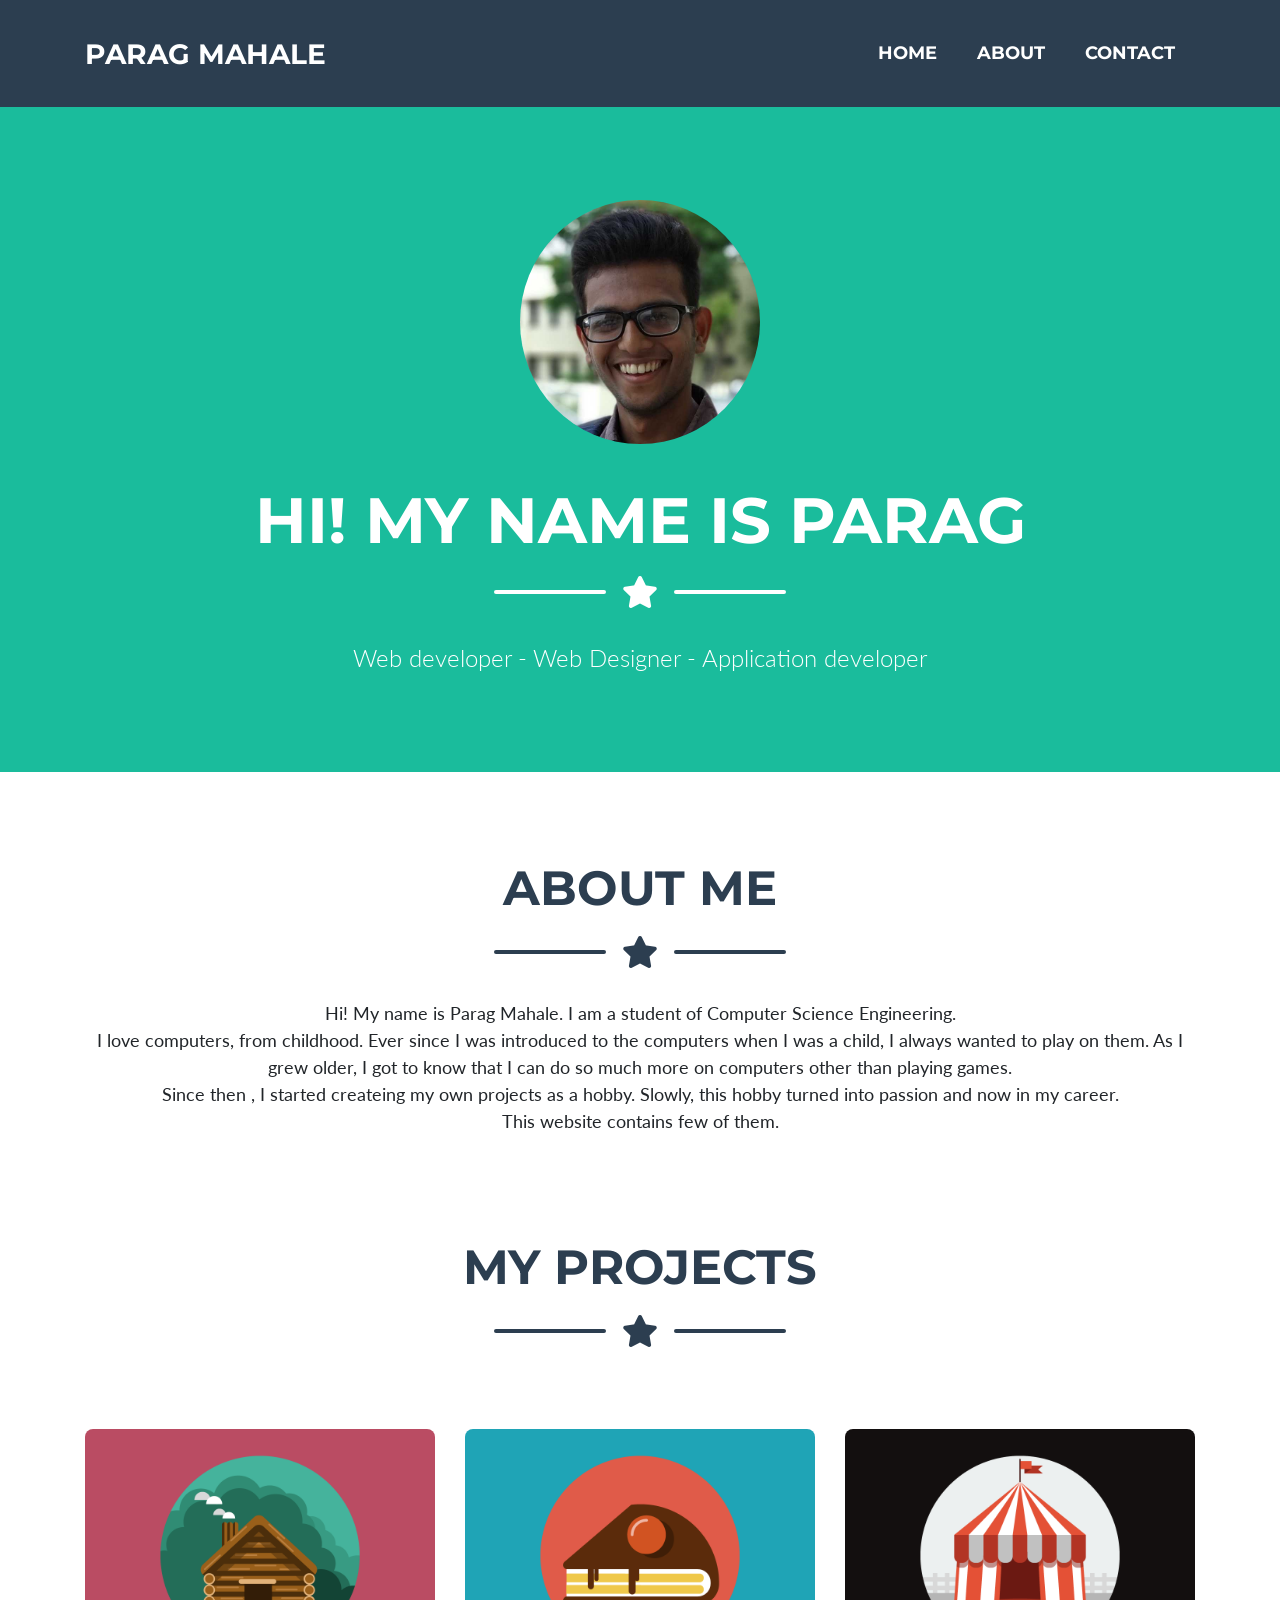
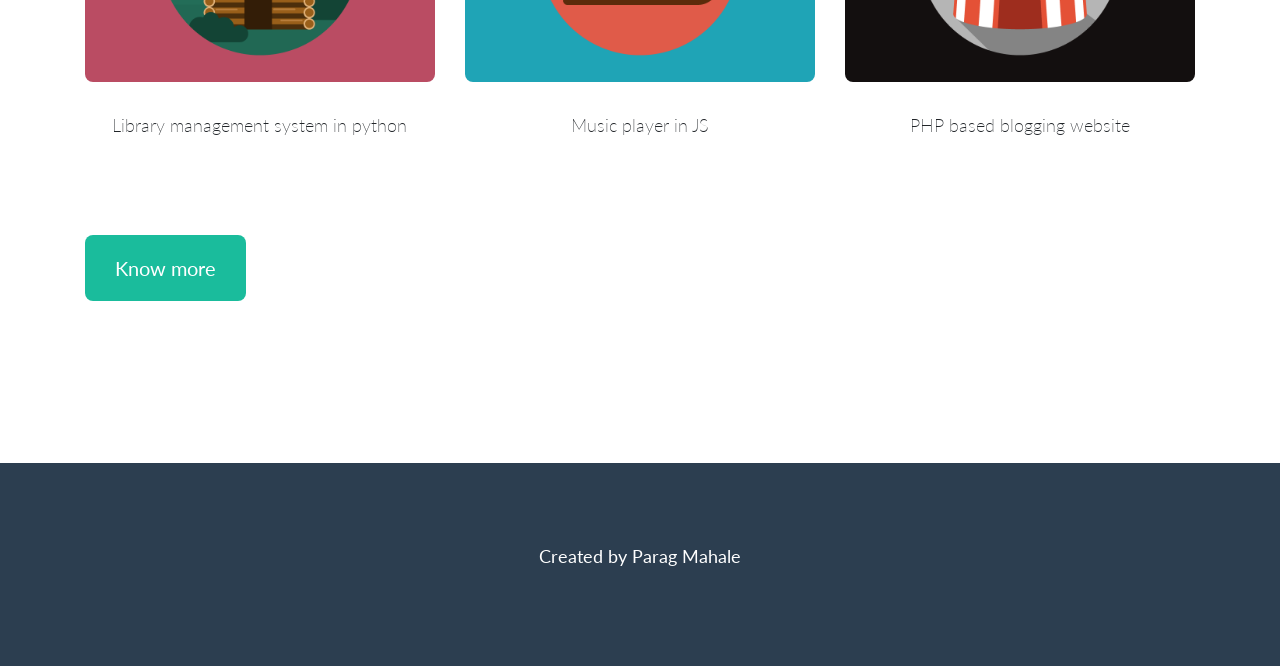
<file: index.html>
<!DOCTYPE html>
<html lang="en">
<head>

    <meta charset="utf-8">
    <meta name="viewport" content="width=device-width, initial-scale=1, shrink-to-fit=no">
    <meta name="description" content="SEO example">
    <meta name="keywords" content="portfolio,parag,mahale.parag mahale,web,web Designer, web developer,developer,home,index">
    <meta name="author" content="Parag Mahale">
    <meta name="msvalidate.01" content="3F9E5937CEB5F58D0FA6BC798550D3BE" />

    <meta http-equiv="X-UA-Compatible" content="ie=edge">

     <!-- Custom fonts for this theme -->
  <link href="vendor/fontawesome-free/css/all.min.css" rel="stylesheet" type="text/css" aria-disabled>
  <link href="https://fonts.googleapis.com/css?family=Montserrat:400,700" rel="stylesheet" type="text/css" aria-disabled>
  <link href="https://fonts.googleapis.com/css?family=Lato:400,700,400italic,700italic" rel="stylesheet" type="text/css" aria-disabled>


  <!-- <link href="css/freelancer.min.css" rel="stylesheet"> -->
  <link rel="stylesheet" href="new-min.css" aria-disabled>
    <title>Home - Parag Mahale </title>
</head>
<body id="page-top" itemscope itemtype="http://schema.org/Person">
<!-- Navigation -->
    <nav class="navbar navbar-expand-lg bg-secondary text-uppercase fixed-top" id="mainNav">
        <div class="container">
          <a class="navbar-brand js-scroll-trigger" href="#page-top" itemprop="Image" itemtype="http://schema.org/Image">Parag Mahale</a>
          <button class="navbar-toggler navbar-toggler-right text-uppercase font-weight-bold bg-primary text-white rounded" type="button" data-toggle="collapse" data-target="#navbarResponsive" aria-controls="navbarResponsive" aria-expanded="false" aria-label="Toggle navigation">
            Menu
            <i class="fas fa-bars"></i>
          </button>
          <div class="collapse navbar-collapse" id="navbarResponsive">
            <ul class="navbar-nav ml-auto">
              <li class="nav-item mx-0 mx-lg-1">
                <a class="nav-link py-3 px-0 px-lg-3 rounded active" href="index.html">Home</a>
              </li>
              <li class="nav-item mx-0 mx-lg-1">
                <a class="nav-link py-3 px-0 px-lg-3 rounded" href="about.html">About</a>
              </li>
              <li class="nav-item mx-0 mx-lg-1">
                <a class="nav-link py-3 px-0 px-lg-3 rounded" href="contact.html">Contact</a>
              </li>
            </ul>
          </div>
        </div>
      </nav>
    

      <header class="masthead bg-primary text-white text-center">
        <div class="container d-flex align-items-center flex-column">
          <!-- <video src="video/about-parag-mahale-video.mp4" autoplay muted id="backgroundVideo"></video> -->
          <!-- Masthead Avatar Image -->
          <img class="masthead-avatar mb-5" id="image" src="img/parag-mahale-2.jpg" alt="parag mahale img">
    
          <!-- Masthead Heading -->
          <h1 class="masthead-heading text-uppercase mb-0">Hi! My name is Parag</h1>
    
          <!-- Icon Divider -->
          <div class="divider-custom divider-light">
            <div class="divider-custom-line"></div>
            <div class="divider-custom-icon">
              <i class="fas fa-star"></i>
            </div>
            <div class="divider-custom-line"></div>
          </div>
    
          <!-- Masthead Subheading -->
          <p class="masthead-subheading font-weight-light mb-0">Web developer - Web Designer - Application developer</p>
    
        </div>
      </header>
    

      <section class="page-section portfolio" id="portfolio">
        <div class="container">
    
          <!-- Portfolio Section Heading -->
          <h2 class="page-section-heading text-center text-uppercase text-secondary mb-0">About Me</h2>
    
          <!-- Icon Divider -->
          <div class="divider-custom">
            <div class="divider-custom-line"></div>
            <div class="divider-custom-icon">
              <i class="fas fa-star"></i>
            </div>
            <div class="divider-custom-line"></div>
          </div>
          <p class="info">

            Hi! My name is Parag Mahale. I am a student of Computer Science Engineering.
            <br>
            I love computers, from childhood. Ever since I was introduced to the computers when I was a child, I always wanted to play on them. As I grew older, I got to know that I can do so much more on computers other than playing games. <br>
            Since then , I started createing my own projects as a hobby. Slowly, this hobby turned into passion and now in my career. <br>
            This website contains few of them.
              <!-- My full name is Parag Naval Mahale. I am currently studying Computer Engineering (SY)
              <br>
              My other drtails are :
              <ul>
                  <li itemprop="Name">
                     <b>  Name </b> : Parag Naval Mahale
                  </li>
                  <li itemprop="Age">
                    <b> Age : </b> 19
                  </li>
                  <li itemprop="Gender">
                      <b> Gender :  </b> Male
                  </li>
                  <address itemprop="Address">  
                  <li>
                     <b> Address :</b> 33/A-1, Sonchapha Colony, Near Kalyani Nagar, Sakri Road, Dhule 
                  </li>
                  <li>
                      <b> City : </b> Dhule
                  </li>
                  <li>
                      <b> Sate :  </b> Maharashtra
                  </li>
                  <li>
                      <b> PIN :  </b> 424001
                  </li>
                </address>  
              </ul> -->
          </p>
          </div>
          <section class="page-section portfolio" id="portfolio">
            <div class="container">
        
              <!-- Portfolio Section Heading -->
              <h2 class="page-section-heading text-center text-uppercase text-secondary mb-0">My Projects</h2>
        
              <!-- Icon Divider -->
              <div class="divider-custom">
                <div class="divider-custom-line"></div>
                <div class="divider-custom-icon">
                  <i class="fas fa-star"></i>
                </div>
                <div class="divider-custom-line"></div>
              </div>
                      <div class="row">
    
                <!-- Portfolio Item 1 -->
                <div class="col-md-6 col-lg-4">
                  <div class="portfolio-item mx-auto" data-toggle="modal" data-target="#portfolioModal1">
                    <div class="portfolio-item-caption d-flex align-items-center justify-content-center h-100 w-100">
                      <div class="portfolio-item-caption-content text-center text-white">
                        <i class="fas fa-plus fa-3x"></i>
                      </div>
                    </div>
                   <a href="projects/libman.html"> <img class="img-fluid" src="img/portfolio/cabin.png" alt="library-management-system">  </a>
                  </div>
                  <p class="project-title"> Library management system in python </p>
                </div>
        
                <!-- Portfolio Item 2 -->
                <div class="col-md-6 col-lg-4">
                  <div class="portfolio-item mx-auto" data-toggle="modal" data-target="#portfolioModal2">
                    <div class="portfolio-item-caption d-flex align-items-center justify-content-center h-100 w-100">
                      <div class="portfolio-item-caption-content text-center text-white">
                        <i class="fas fa-plus fa-3x"></i>
                      </div>
                    </div>
                  <a href="projects/music-player.html">  <img class="img-fluid" src="img/portfolio/cake.png" alt="music-player-in-js"> </a>
                  </div>
                  <p class="project-title"> Music player in JS </p>
                </div>
        
                <!-- Portfolio Item 3 -->
                <div class="col-md-6 col-lg-4">
                  <div class="portfolio-item mx-auto" data-toggle="modal" data-target="#portfolioModal3">
                    <div class="portfolio-item-caption d-flex align-items-center justify-content-center h-100 w-100">
                      <div class="portfolio-item-caption-content text-center text-white">
                        <i class="fas fa-plus fa-3x"></i>
                      </div>
                    </div>
                  <a href="projects/lsapp.html">  <img class="img-fluid" src="img/portfolio/circus.png" alt="php-based-blogging-website"></a>
                  </div>
                  <p class="project-title"> PHP based blogging website </p>
                </div>
                </div>

                <a class="btn btn-default text-white bg-primary button btn-xl" href="about.html"> Know more </a>
              </div>
              </section>
    
          <!-- <div class="container" id="vdo">
          <div id="myRow" class="row">
            <div class="one ">
              <video autoplay muted loop id="myVideo"  itemprop="Video" itemtype="http://schema.org/VideoObject">
                <source src="video/about-parag-mahale-video.mp4" type="video/mp4">
              </video>
              </div>
           
            <div class="content">
                <h1>Heading</h1>
                <p>Lorem ipsum...</p>
                 Use a button to pause/play the video with JavaScript -->
                <!-- <button id="myBtn" onclick="myFunction()">Pause</button>
              </div> -->
            <!-- </div> -->
            <!-- <div class="two info ">
              <h2 class="page-section-heading" itemprop="name"> This video is a test </h2>
              <p itemprop="description">  Lorem ipsum dolor sit, amet consectetur adipisicing elit. Eos eveniet fugiat quam pariatur, praesentium asperiores tenetur soluta tempore dolorem odit qui corrupti repellendus adipisci vitae at laborum, ipsum quo maiores.</p>
            </div> -->
         
        <!-- </div>
        </div> -->
      </section>


        <!-- Footer -->
  <footer class="footer text-center">
    <div class="container">
     <p class="info">
       Created by Parag Mahale
     </p>
    </div>
  </footer>
    

   <!-- Bootstrap core JavaScript -->
   <script src="vendor/jquery/jquery.min.js" defer async> </script>
   <script src="vendor/bootstrap/js/bootstrap.bundle.min.js"></script>
 
   <!-- Plugin JavaScript -->
   <script src="vendor/jquery-easing/jquery.easing.min.js"  defer async></script>
 
   <!-- Contact Form JavaScript -->
   <!-- <script src="js/jqBootstrapValidation.js"></script> -->
   <!-- <script src="js/contact_me.js"></script> -->
 
   <!-- Custom scripts for this template -->
   <script src="js/freelancer.min.js"></script>
 
</body>
</html>
</file>
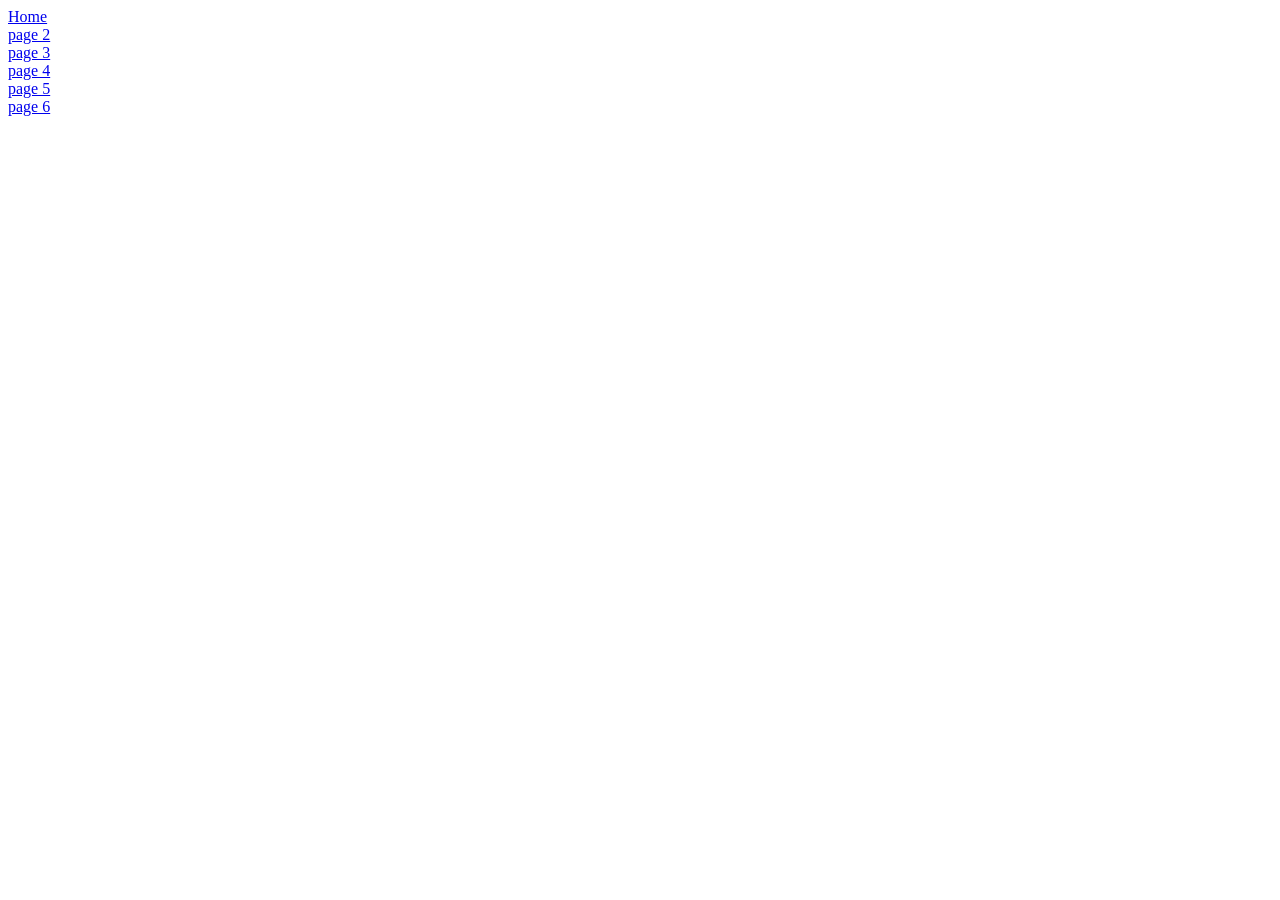
<file: site-map/site-map.html>
<!DOCTYPE html>
<html lang="en">
<head>
    <meta charset="UTF-8">
    <meta name="viewport" content="width=device-width, initial-scale=1.0">
    <meta http-equiv="X-UA-Compatible" content="ie=edge">
    <title>Document</title>
</head>
<body>
    <a href="index.html"> Home </a> <br>
    <a href="page-2.html"> page 2 </a><br>
    <a href="page-3.html"> page 3 </a><br>
    <a href="page-4.html"> page 4 </a><br>
    <a href="page-5.html"> page 5 </a><br>
    <a href="page-6.html"> page 6 </a>
</body>
</html>
</file>
